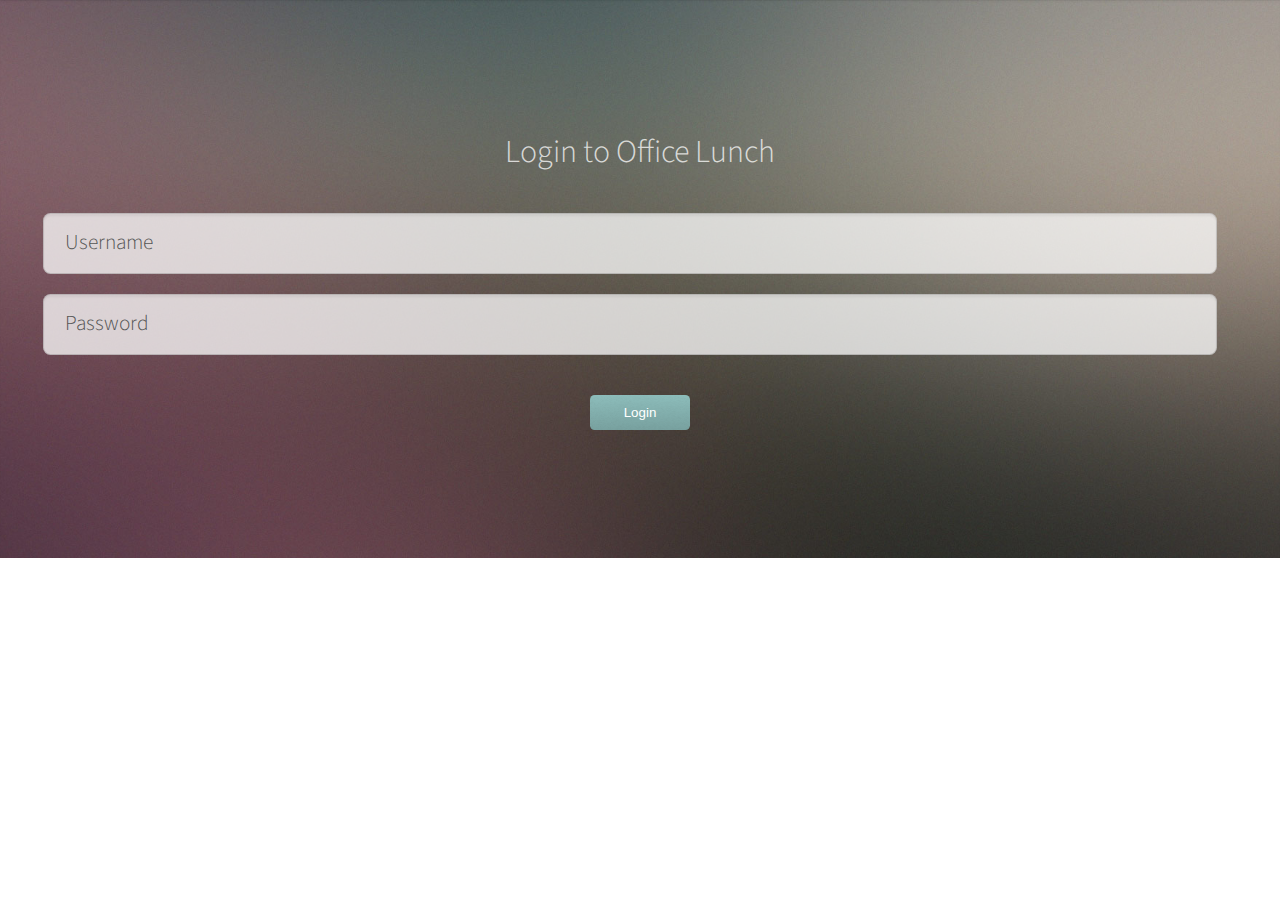
<file: officelunch_frontend/index.html>
<!DOCTYPE HTML>
<html>
	<head>
		<title>OfficeLunch</title>
		<meta charset="utf-8" />
		<meta name="viewport" content="width=device-width, initial-scale=1" />
		<!--[if lte IE 8]><script src="assets/js/ie/html5shiv.js"></script><![endif]-->
		<link rel="stylesheet" href="assets/css/main.css" />
		<!--[if lte IE 8]><link rel="stylesheet" href="assets/css/ie8.css" /><![endif]-->
		<!--[if lte IE 9]><link rel="stylesheet" href="assets/css/ie9.css" /><![endif]-->
        <!-- Scripts -->
        <script src="assets/js/jquery.min.js"></script>
        <script src="assets/js/jquery.scrolly.min.js"></script>
        <script src="assets/js/jquery.scrollzer.min.js"></script>
        <script src="assets/js/skel.min.js"></script>
        <script src="assets/js/util.js"></script>
        <!--[if lte IE 8]><script src="assets/js/ie/respond.min.js"></script><![endif]-->
        <script src="assets/js/main.js"></script>
        <script>
            function validateLogin(){
                userName = $("#username").val();
                pass = $("#password").val();
		if(userName == "hackdfw" && pass == "hackdfw"){
               	 window.location = 'http://ec2-52-11-89-254.us-west-2.compute.amazonaws.com/userHome.html';
                }else{
			alert("Please use the username= 'hackdfw' and password= 'hackdfw' to demo the application");
        
            }  
}
        </script>
	</head>
    <body>
        <div id="login">

				<!-- Intro -->
					<section id="top" class="one dark cover">
						<div class="container">

							
				            <h3>Login to Office Lunch</h3>
                            <br>
							
                            
                            <Form>
								<div class="row">
									<div class="6u$ 12u$(mobile)"><input type="text" name="username" id="username" placeholder="Username" /></div>
                                    <div class="6u$ 12u$(mobile)"><input type="password" name="password" id="password" placeholder="Password" /></div>
								</div>
                            </Form>
                            <br>
                            <div class="12u$">
                                <button type="submit" value="Login" onClick="validateLogin()">Login</button>
				            </div>
							
						</div>
					</section>
        
        </div>
    </body>
  
</html>
</file>
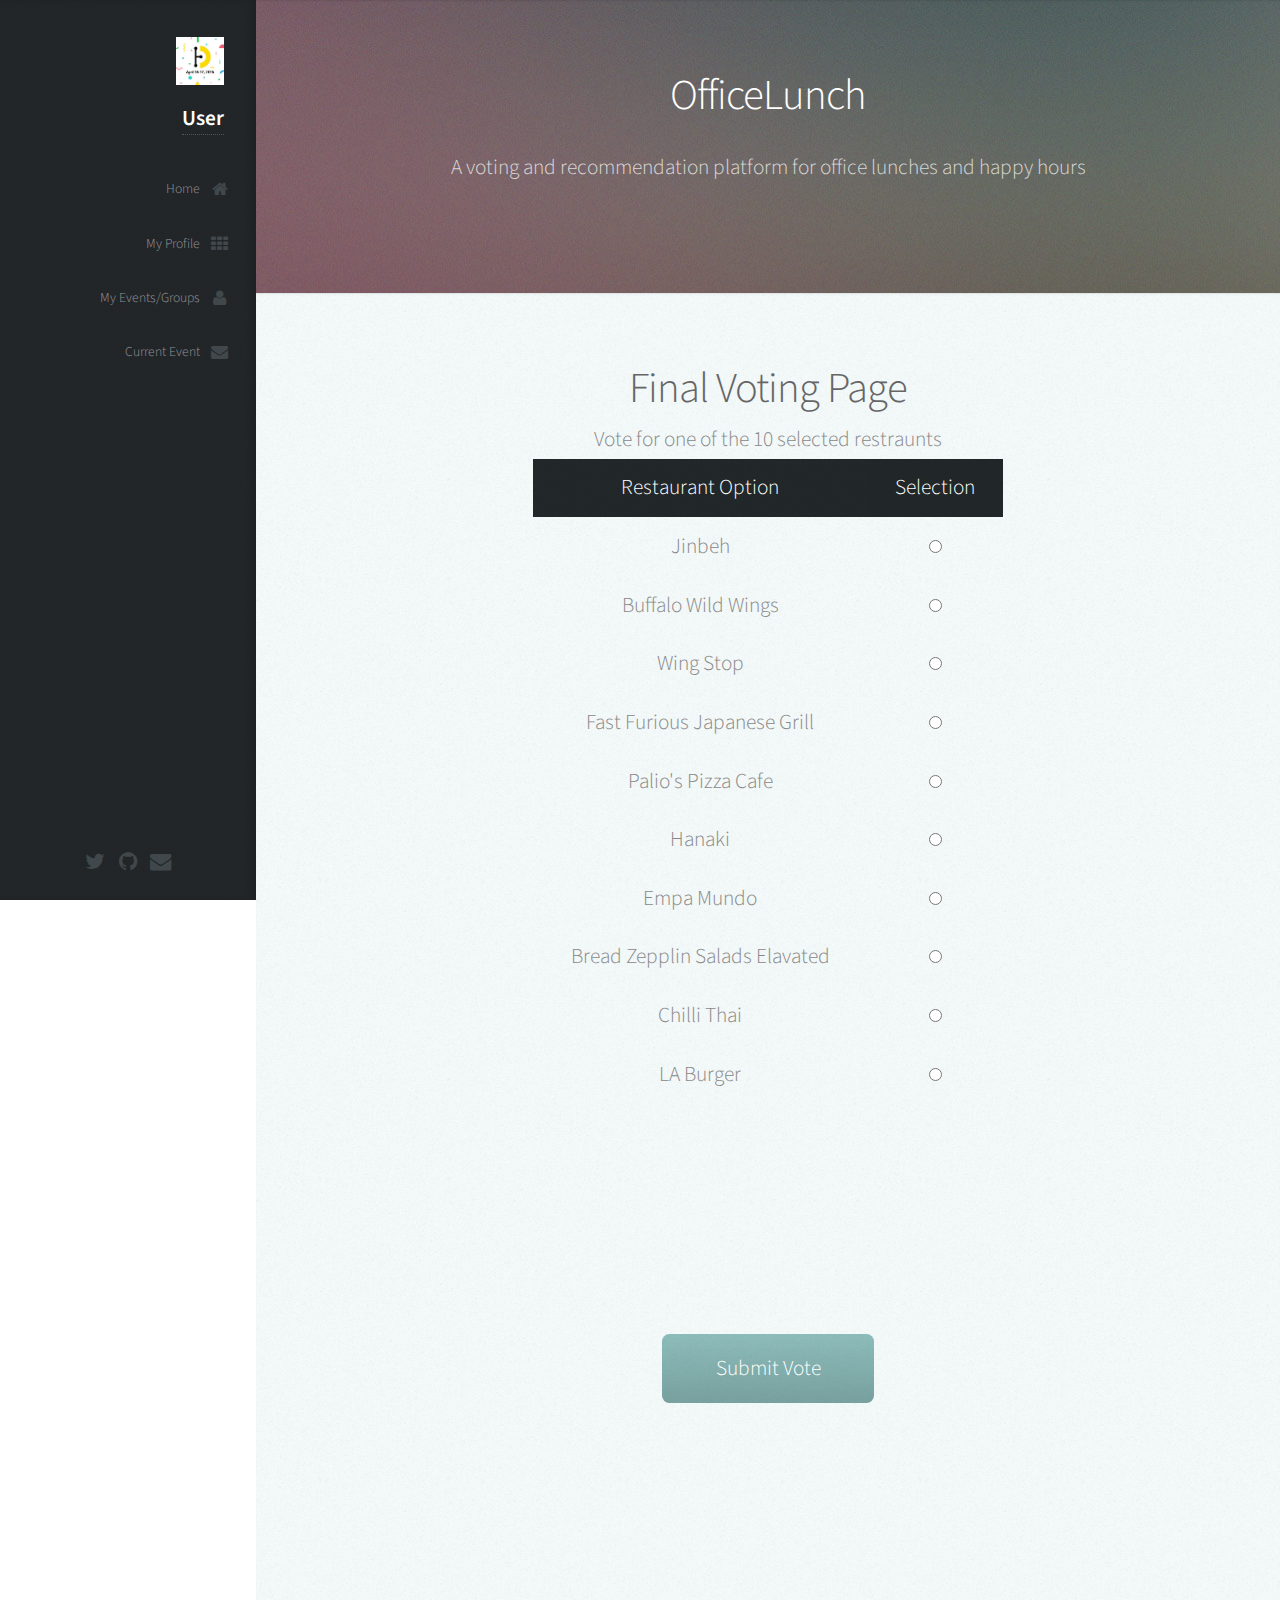
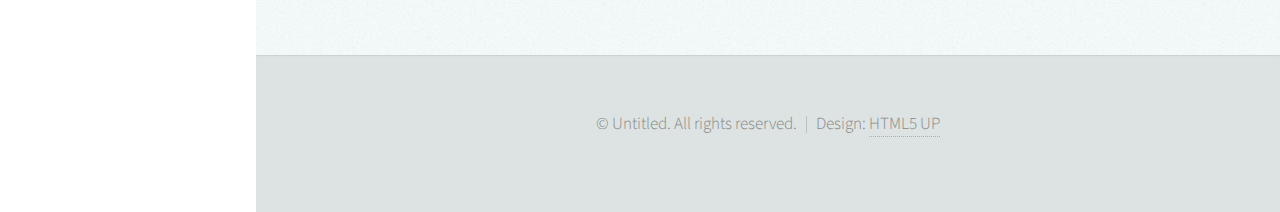
<file: officelunch_frontend/list.html>
<!DOCTYPE HTML>
<!--
	Prologue by HTML5 UP
	html5up.net | @n33co
	Free for personal and commercial use under the CCA 3.0 license (html5up.net/license)
-->
<html>
	<head>
		<title>Voting Page</title>
		<meta charset="utf-8" />
		<meta name="viewport" content="width=device-width, initial-scale=1" />
		<!--[if lte IE 8]><script src="assets/js/ie/html5shiv.js"></script><![endif]-->
		<link rel="stylesheet" href="assets/css/main.css" />
        <script src="jquery-2.2.3.min.js"></script>
		<!--[if lte IE 8tags]><link rel="stylesheet" href="assets/css/ie8.css" /><![endif]-->
		<!--[if lte IE 9]><link rel="stylesheet" href="assets/css/ie9.css" /><![endif]-->
	<script>
        $( document ).ready(function() {
            var userObject = localStorage.getItem('currentUser');
			console.log(userObject);
			console.log(JSON.parse(userObject));
			var userCheck = JSON.parse(userObject);
            $("#currentUser").html(userCheck.user.name);
            $("#currentUserProfile").html(userCheck.user.name);
            $("#groupName").html(userCheck.lunch_group.name);
            $("#groupID").html(userCheck.lunch_group.id);
            $("#eventLocation").html("lat: " + userCheck.lunch_group.final_dest.location.lat + " , long: " + userCheck.lunch_group.final_dest.location.long);
            $("#eventName").html(userCheck.lunch_group.final_dest.name);
            $("#lat_long").html("lat: " + userCheck.lunch_group.origin.lat + " , long: " + userCheck.lunch_group.origin.long);
            $("#groupMembers").html(userCheck.lunch_group.users.user.id);
            
           
        })
        
        function getGroupDetails(){
            $("#selectedGroup").html("Test");
        }
	function vote(){
	   alert("Thank you for your vote!");
	}
        </script>
    </head>
	
    
	<body>

		<!-- Header -->
			<div id="header">

				<div class="top">

					<!-- Logo -->
						<div id="logo">
							<span class="image avatar48"><img src="images/avatar.jpg" alt="" /></span>
                            <h1><a id="currentUser" href="/profile.html">User</a></h1>
						</div>

					<!-- Nav -->
						<nav id="nav">

							<ul>
								<li><a href="/userHome.html" id="top-link" class="skel-layers-ignoreHref"><span class="icon fa-home">Home</span></a></li>
								<li><a href="/profile.html" id="portfolio-link" class="skel-layers-ignoreHref"><span class="icon fa-th">My Profile</span></a></li>
								<li><a href="/group.html" id="about-link" class="skel-layers-ignoreHref"><span class="icon fa-user">My Events/Groups</span></a></li>
								<li><a href="/tags.html" id="contact-link" class="skel-layers-ignoreHref"><span class="icon fa-envelope">Current Event</span></a></li>
							</ul>
						</nav>

				</div>

				<div class="bottom">

						<ul class="icons">
                            <li><a href="#" class="icon fa-twitter"><span class="label">Twitter</span></a></li>
							<li><a href="#" class="icon fa-github"><span class="label">Github</span></a></li>
							<li><a href="#" class="icon fa-envelope"><span class="label">Email</span></a></li>
						</ul>

				</div>

			</div>

		<!-- Main -->
			<div id="main">

				<!-- Intro -->
					<section id="top" class="one dark">
						<div class="container">
							<header>
								<h2 class="alt"><strong>OfficeLunch</strong></h2>
								<p>A voting and recommendation platform for office lunches and happy hours</p>
							</header>
							<!--<footer>
								<a href="#portfolio" class="button scrolly">Start Here</a>
							</footer>-->
						</div>
					</section>

				<!-- Portfolio -->
					<section id="portfolio" class="two">
						<div class="container">

							
								<h2>Final Voting Page</h2>
							
                            <table class="default"><thead>Vote for one of the 10 selected restraunts</thead>
                            <tr><th>Restaurant Option</th><th>Selection</th></tr>
                            <tr><td>Jinbeh</td><td><input type="radio" name="radioRestaurant" value="Jinbeh" id="1"/> </td></tr>
                            <tr><td>Buffalo Wild Wings</td><td><input type="radio" name="radioRestaurant" value="Buffalo Wild Wings" id="2"/></td></tr>
                            <tr><td>Wing Stop</td><td><input type="radio" name="radioRestaurant" value="Wing Stop" id="3"/></td></tr>
                            <tr><td>Fast Furious Japanese Grill</td><td><input type="radio" value="Fast Furious Japanese Grill" name="radioRestaurant" id="4"/></td></tr>
                            <tr><td>Palio's Pizza Cafe</td><td><input type="radio" name="radioRestaurant" value="Palio's Pizza Cafe" id="5"/></td></tr>
                            <tr><td>Hanaki</td><td><input type="radio" name="radioRestaurant" value="Hanaki"  id="6"/></td></tr>
                            <tr><td>Empa Mundo</td><td><input type="radio" name="radioRestaurant" value="Empa Mundo" id="7"/></td></tr>
                            <tr><td>Bread Zepplin Salads Elavated</td><td><input type="radio" value="Bread Zepplin Salads Elavated" name="radioRestaurant" id="8"/></td></tr>
                            <tr><td>Chilli Thai</td><td><input type="radio" name="radioRestaurant" value="Chilli Thai" id="9"/></td></tr>
                            <tr><td>LA Burger</td><td><input type="radio" name="radioRestaurant" value="LA Burger" id="10"/></td></tr>
                            </table>
        		                         
				<input onclick="vote()" type="submit" value="Submit Vote" style="margin: 20%"/>
				        </div>
							
						
					</section>
			</div>

		<!-- Footer -->
			<div id="footer">

				<!-- Copyright -->
					<ul class="copyright">
						<li>&copy; Untitled. All rights reserved.</li><li>Design: <a href="http://html5up.net">HTML5 UP</a></li>
					</ul>

			</div>

		<!-- Scripts -->
			<script src="assets/js/jquery.min.js"></script>
			<script src="assets/js/jquery.scrolly.min.js"></script>
			<script src="assets/js/jquery.scrollzer.min.js"></script>
			<script src="assets/js/skel.min.js"></script>
			<script src="assets/js/util.js"></script>
			<!--[if lte IE 8]><script src="assets/js/ie/respond.min.js"></script><![endif]-->
			<script src="assets/js/main.js"></script>

	</body>
</html>
</file>
<file: officelunch_frontend/assets/css/ie8.css>
/*
	Prologue by HTML5 UP
	html5up.net | @n33co
	Free for personal and commercial use under the CCA 3.0 license (html5up.net/license)
*/

/* Section/Article */

	section > .last-child, section.last-child, article > .last-child, article.last-child {
		margin-bottom: 0;
	}

/* Form */

	form input[type="text"],
	form input[type="email"],
	form input[type="password"],
	form select,
	form textarea {
		-ms-behavior: url("assets/js/ie/PIE.htc");
	}

/* Button */

	input[type="button"],
	input[type="submit"],
	input[type="reset"],
	button,
	.button {
		-ms-behavior: url("assets/js/ie/PIE.htc");
	}

/* Header */

	#nav ul li a {
		color: #888;
	}

		#nav ul li a.active {
			background: #1C2022;
		}

	#headerToggle .toggle {
		background-color: #888;
	}

/* Main */

	#main > section.cover {
		background-position: auto;
		-ms-behavior: url("assets/js/ie/backgroundsize.min.htc");
	}
</file>
<file: officelunch_frontend/assets/css/ie9.css>
/*
	Prologue by HTML5 UP
	html5up.net | @n33co
	Free for personal and commercial use under the CCA 3.0 license (html5up.net/license)
*/

/* Button */

	input[type="button"],
	input[type="submit"],
	input[type="reset"],
	button,
	.button {
		background-image: url("images/ie/grad0-15.svg");
	}
</file>
<file: officelunch_frontend/assets/css/main.css>
@import url("font-awesome.min.css");
@import url("http://fonts.googleapis.com/css?family=Source+Sans+Pro:300,300italic,400,600");

/*
	Prologue by HTML5 UP
	html5up.net | @n33co
	Free for personal and commercial use under the CCA 3.0 license (html5up.net/license)
*/

/* Reset */

	html, body, div, span, applet, object, iframe, h1, h2, h3, h4, h5, h6, p, blockquote, pre, a, abbr, acronym, address, big, cite, code, del, dfn, em, img, ins, kbd, q, s, samp, small, strike, strong, sub, sup, tt, var, b, u, i, center, dl, dt, dd, ol, ul, li, fieldset, form, label, legend, table, caption, tbody, tfoot, thead, tr, th, td, article, aside, canvas, details, embed, figure, figcaption, footer, header, hgroup, menu, nav, output, ruby, section, summary, time, mark, audio, video {
		margin: 0;
		padding: 0;
		border: 0;
		font-size: 100%;
		font: inherit;
		vertical-align: baseline;
	}

	article, aside, details, figcaption, figure, footer, header, hgroup, menu, nav, section {
		display: block;
	}

	body {
		line-height: 1;
	}

	ol, ul {
		list-style: none;
	}

	blockquote, q {
		quotes: none;
	}

	blockquote:before, blockquote:after, q:before, q:after {
		content: '';
		content: none;
	}

	table {
		border-collapse: collapse;
		border-spacing: 0;
	}

	body {
		-webkit-text-size-adjust: none;
	}

/* Box Model */

	*, *:before, *:after {
		-moz-box-sizing: border-box;
		-webkit-box-sizing: border-box;
		box-sizing: border-box;
	}

/* Containers */

	.container {
		margin-left: auto;
		margin-right: auto;
	}

	.container.\31 25\25 {
		width: 100%;
		max-width: 1750px;
		min-width: 1400px;
	}

	.container.\37 5\25 {
		width: 1050px;
	}

	.container.\35 0\25 {
		width: 700px;
	}

	.container.\32 5\25 {
		width: 350px;
	}

	.container {
		width: 1400px;
	}

	@media screen and (min-width: 961px) and (max-width: 1880px) {

		.container.\31 25\25 {
			width: 100%;
			max-width: 1500px;
			min-width: 1200px;
		}

		.container.\37 5\25 {
			width: 900px;
		}

		.container.\35 0\25 {
			width: 600px;
		}

		.container.\32 5\25 {
			width: 300px;
		}

		.container {
			width: 1200px;
		}

	}

	@media screen and (min-width: 961px) and (max-width: 1620px) {

		.container.\31 25\25 {
			width: 100%;
			max-width: 1200px;
			min-width: 960px;
		}

		.container.\37 5\25 {
			width: 720px;
		}

		.container.\35 0\25 {
			width: 480px;
		}

		.container.\32 5\25 {
			width: 240px;
		}

		.container {
			width: 960px;
		}

	}

	@media screen and (min-width: 961px) and (max-width: 1320px) {

		.container.\31 25\25 {
			width: 100%;
			max-width: 125%;
			min-width: 100%;
		}

		.container.\37 5\25 {
			width: 75%;
		}

		.container.\35 0\25 {
			width: 50%;
		}

		.container.\32 5\25 {
			width: 25%;
		}

		.container {
			width: 100%;
		}

	}

	@media screen and (max-width: 960px) {

		.container.\31 25\25 {
			width: 100%;
			max-width: 125%;
			min-width: 100%;
		}

		.container.\37 5\25 {
			width: 75%;
		}

		.container.\35 0\25 {
			width: 50%;
		}

		.container.\32 5\25 {
			width: 25%;
		}

		.container {
			width: 100%;
		}

	}

	@media screen and (max-width: 736px) {

		.container.\31 25\25 {
			width: 100%;
			max-width: 125%;
			min-width: 100%;
		}

		.container.\37 5\25 {
			width: 75%;
		}

		.container.\35 0\25 {
			width: 50%;
		}

		.container.\32 5\25 {
			width: 25%;
		}

		.container {
			width: 100% !important;
		}

	}

/* Grid */

	.row {
		border-bottom: solid 1px transparent;
		-moz-box-sizing: border-box;
		-webkit-box-sizing: border-box;
		box-sizing: border-box;
		
	}

	.row > * {
		float: left;
		-moz-box-sizing: border-box;
		-webkit-box-sizing: border-box;
		box-sizing: border-box;
	}

	.row:after, .row:before {
		content: '';
		display: block;
		clear: both;
		height: 0;
	}

	.row.uniform > * > :first-child {
		margin-top: 0;
	}

	.row.uniform > * > :last-child {
		margin-bottom: 0;
	}

	.row.\30 \25 > * {
		padding: 0px 0 0 0px;
	}

	.row.\30 \25 {
		margin: 0px 0 -1px 0px;
	}

	.row.uniform.\30 \25 > * {
		padding: 0px 0 0 0px;
	}

	.row.uniform.\30 \25 {
		margin: 0px 0 -1px 0px;
	}

	.row > * {
		padding: 40px 0 0 40px;
	}

	.row {
		margin: -40px 0 -1px -40px;
	}

	.row.uniform > * {
		padding: 40px 0 0 40px;
	}

	.row.uniform {
		margin: -40px 0 -1px -40px;
	}

	.row.\32 00\25 > * {
		padding: 80px 0 0 80px;
	}

	.row.\32 00\25 {
		margin: -80px 0 -1px -80px;
	}

	.row.uniform.\32 00\25 > * {
		padding: 80px 0 0 80px;
	}

	.row.uniform.\32 00\25 {
		margin: -80px 0 -1px -80px;
	}

	.row.\31 50\25 > * {
		padding: 60px 0 0 60px;
	}

	.row.\31 50\25 {
		margin: -60px 0 -1px -60px;
	}

	.row.uniform.\31 50\25 > * {
		padding: 60px 0 0 60px;
	}

	.row.uniform.\31 50\25 {
		margin: -60px 0 -1px -60px;
	}

	.row.\35 0\25 > * {
		padding: 20px 0 0 20px;
	}

	.row.\35 0\25 {
		margin: -20px 0 -1px -20px;
	}

	.row.uniform.\35 0\25 > * {
		padding: 20px 0 0 20px;
	}

	.row.uniform.\35 0\25 {
		margin: -20px 0 -1px -20px;
	}

	.row.\32 5\25 > * {
		padding: 10px 0 0 10px;
	}

	.row.\32 5\25 {
		margin: -10px 0 -1px -10px;
	}

	.row.uniform.\32 5\25 > * {
		padding: 10px 0 0 10px;
	}

	.row.uniform.\32 5\25 {
		margin: -10px 0 -1px -10px;
	}

	.\31 2u, .\31 2u\24 {
		width: 100%;
		clear: none;
		margin-left: 0;
	}

	.\31 1u, .\31 1u\24 {
		width: 91.6666666667%;
		clear: none;
		margin-left: 0;
	}

	.\31 0u, .\31 0u\24 {
		width: 83.3333333333%;
		clear: none;
		margin-left: 0;
	}

	.\39 u, .\39 u\24 {
		width: 75%;
		clear: none;
		margin-left: 0;
	}

	.\38 u, .\38 u\24 {
		width: 66.6666666667%;
		clear: none;
		margin-left: 0;
	}

	.\37 u, .\37 u\24 {
		width: 58.3333333333%;
		clear: none;
		margin-left: 0;
	}

	.\36 u, .\36 u\24 {
		width: 50%;
		clear: none;
		margin-left: 0;
	}

	.\35 u, .\35 u\24 {
		width: 41.6666666667%;
		clear: none;
		margin-left: 0;
	}

	.\34 u, .\34 u\24 {
		width: 33.3333333333%;
		clear: none;
		margin-left: 0;
	}

	.\33 u, .\33 u\24 {
		width: 25%;
		clear: none;
		margin-left: 0;
	}

	.\32 u, .\32 u\24 {
		width: 16.6666666667%;
		clear: none;
		margin-left: 0;
	}

	.\31 u, .\31 u\24 {
		width: 8.3333333333%;
		clear: none;
		margin-left: 0;
	}

	.\31 2u\24 + *,
	.\31 1u\24 + *,
	.\31 0u\24 + *,
	.\39 u\24 + *,
	.\38 u\24 + *,
	.\37 u\24 + *,
	.\36 u\24 + *,
	.\35 u\24 + *,
	.\34 u\24 + *,
	.\33 u\24 + *,
	.\32 u\24 + *,
	.\31 u\24 + * {
		clear: left;
	}

	.\-11u {
		margin-left: 91.66667%;
	}

	.\-10u {
		margin-left: 83.33333%;
	}

	.\-9u {
		margin-left: 75%;
	}

	.\-8u {
		margin-left: 66.66667%;
	}

	.\-7u {
		margin-left: 58.33333%;
	}

	.\-6u {
		margin-left: 50%;
	}

	.\-5u {
		margin-left: 41.66667%;
	}

	.\-4u {
		margin-left: 33.33333%;
	}

	.\-3u {
		margin-left: 25%;
	}

	.\-2u {
		margin-left: 16.66667%;
	}

	.\-1u {
		margin-left: 8.33333%;
	}

	@media screen and (min-width: 961px) and (max-width: 1880px) {

		.row > * {
			padding: 40px 0 0 40px;
		}

		.row {
			margin: -40px 0 -1px -40px;
		}

		.row.uniform > * {
			padding: 40px 0 0 40px;
		}

		.row.uniform {
			margin: -40px 0 -1px -40px;
		}

		.row.\32 00\25 > * {
			padding: 80px 0 0 80px;
		}

		.row.\32 00\25 {
			margin: -80px 0 -1px -80px;
		}

		.row.uniform.\32 00\25 > * {
			padding: 80px 0 0 80px;
		}

		.row.uniform.\32 00\25 {
			margin: -80px 0 -1px -80px;
		}

		.row.\31 50\25 > * {
			padding: 60px 0 0 60px;
		}

		.row.\31 50\25 {
			margin: -60px 0 -1px -60px;
		}

		.row.uniform.\31 50\25 > * {
			padding: 60px 0 0 60px;
		}

		.row.uniform.\31 50\25 {
			margin: -60px 0 -1px -60px;
		}

		.row.\35 0\25 > * {
			padding: 20px 0 0 20px;
		}

		.row.\35 0\25 {
			margin: -20px 0 -1px -20px;
		}

		.row.uniform.\35 0\25 > * {
			padding: 20px 0 0 20px;
		}

		.row.uniform.\35 0\25 {
			margin: -20px 0 -1px -20px;
		}

		.row.\32 5\25 > * {
			padding: 10px 0 0 10px;
		}

		.row.\32 5\25 {
			margin: -10px 0 -1px -10px;
		}

		.row.uniform.\32 5\25 > * {
			padding: 10px 0 0 10px;
		}

		.row.uniform.\32 5\25 {
			margin: -10px 0 -1px -10px;
		}

		.\31 2u\28wide\29, .\31 2u\24\28wide\29 {
			width: 100%;
			clear: none;
			margin-left: 0;
		}

		.\31 1u\28wide\29, .\31 1u\24\28wide\29 {
			width: 91.6666666667%;
			clear: none;
			margin-left: 0;
		}

		.\31 0u\28wide\29, .\31 0u\24\28wide\29 {
			width: 83.3333333333%;
			clear: none;
			margin-left: 0;
		}

		.\39 u\28wide\29, .\39 u\24\28wide\29 {
			width: 75%;
			clear: none;
			margin-left: 0;
		}

		.\38 u\28wide\29, .\38 u\24\28wide\29 {
			width: 66.6666666667%;
			clear: none;
			margin-left: 0;
		}

		.\37 u\28wide\29, .\37 u\24\28wide\29 {
			width: 58.3333333333%;
			clear: none;
			margin-left: 0;
		}

		.\36 u\28wide\29, .\36 u\24\28wide\29 {
			width: 50%;
			clear: none;
			margin-left: 0;
		}

		.\35 u\28wide\29, .\35 u\24\28wide\29 {
			width: 41.6666666667%;
			clear: none;
			margin-left: 0;
		}

		.\34 u\28wide\29, .\34 u\24\28wide\29 {
			width: 33.3333333333%;
			clear: none;
			margin-left: 0;
		}

		.\33 u\28wide\29, .\33 u\24\28wide\29 {
			width: 25%;
			clear: none;
			margin-left: 0;
		}

		.\32 u\28wide\29, .\32 u\24\28wide\29 {
			width: 16.6666666667%;
			clear: none;
			margin-left: 0;
		}

		.\31 u\28wide\29, .\31 u\24\28wide\29 {
			width: 8.3333333333%;
			clear: none;
			margin-left: 0;
		}

		.\31 2u\24\28wide\29 + *,
		.\31 1u\24\28wide\29 + *,
		.\31 0u\24\28wide\29 + *,
		.\39 u\24\28wide\29 + *,
		.\38 u\24\28wide\29 + *,
		.\37 u\24\28wide\29 + *,
		.\36 u\24\28wide\29 + *,
		.\35 u\24\28wide\29 + *,
		.\34 u\24\28wide\29 + *,
		.\33 u\24\28wide\29 + *,
		.\32 u\24\28wide\29 + *,
		.\31 u\24\28wide\29 + * {
			clear: left;
		}

		.\-11u\28wide\29 {
			margin-left: 91.66667%;
		}

		.\-10u\28wide\29 {
			margin-left: 83.33333%;
		}

		.\-9u\28wide\29 {
			margin-left: 75%;
		}

		.\-8u\28wide\29 {
			margin-left: 66.66667%;
		}

		.\-7u\28wide\29 {
			margin-left: 58.33333%;
		}

		.\-6u\28wide\29 {
			margin-left: 50%;
		}

		.\-5u\28wide\29 {
			margin-left: 41.66667%;
		}

		.\-4u\28wide\29 {
			margin-left: 33.33333%;
		}

		.\-3u\28wide\29 {
			margin-left: 25%;
		}

		.\-2u\28wide\29 {
			margin-left: 16.66667%;
		}

		.\-1u\28wide\29 {
			margin-left: 8.33333%;
		}

	}

	@media screen and (min-width: 961px) and (max-width: 1620px) {

		.row > * {
			padding: 40px 0 0 40px;
		}

		.row {
			margin: -40px 0 -1px -40px;
		}

		.row.uniform > * {
			padding: 40px 0 0 40px;
		}

		.row.uniform {
			margin: -40px 0 -1px -40px;
		}

		.row.\32 00\25 > * {
			padding: 80px 0 0 80px;
		}

		.row.\32 00\25 {
			margin: -80px 0 -1px -80px;
		}

		.row.uniform.\32 00\25 > * {
			padding: 80px 0 0 80px;
		}

		.row.uniform.\32 00\25 {
			margin: -80px 0 -1px -80px;
		}

		.row.\31 50\25 > * {
			padding: 60px 0 0 60px;
		}

		.row.\31 50\25 {
			margin: -60px 0 -1px -60px;
		}

		.row.uniform.\31 50\25 > * {
			padding: 60px 0 0 60px;
		}

		.row.uniform.\31 50\25 {
			margin: -60px 0 -1px -60px;
		}

		.row.\35 0\25 > * {
			padding: 20px 0 0 20px;
		}

		.row.\35 0\25 {
			margin: -20px 0 -1px -20px;
		}

		.row.uniform.\35 0\25 > * {
			padding: 20px 0 0 20px;
		}

		.row.uniform.\35 0\25 {
			margin: -20px 0 -1px -20px;
		}

		.row.\32 5\25 > * {
			padding: 10px 0 0 10px;
		}

		.row.\32 5\25 {
			margin: -10px 0 -1px -10px;
		}

		.row.uniform.\32 5\25 > * {
			padding: 10px 0 0 10px;
		}

		.row.uniform.\32 5\25 {
			margin: -10px 0 -1px -10px;
		}

		.\31 2u\28normal\29, .\31 2u\24\28normal\29 {
			width: 100%;
			clear: none;
			margin-left: 0;
		}

		.\31 1u\28normal\29, .\31 1u\24\28normal\29 {
			width: 91.6666666667%;
			clear: none;
			margin-left: 0;
		}

		.\31 0u\28normal\29, .\31 0u\24\28normal\29 {
			width: 83.3333333333%;
			clear: none;
			margin-left: 0;
		}

		.\39 u\28normal\29, .\39 u\24\28normal\29 {
			width: 75%;
			clear: none;
			margin-left: 0;
		}

		.\38 u\28normal\29, .\38 u\24\28normal\29 {
			width: 66.6666666667%;
			clear: none;
			margin-left: 0;
		}

		.\37 u\28normal\29, .\37 u\24\28normal\29 {
			width: 58.3333333333%;
			clear: none;
			margin-left: 0;
		}

		.\36 u\28normal\29, .\36 u\24\28normal\29 {
			width: 50%;
			clear: none;
			margin-left: 0;
		}

		.\35 u\28normal\29, .\35 u\24\28normal\29 {
			width: 41.6666666667%;
			clear: none;
			margin-left: 0;
		}

		.\34 u\28normal\29, .\34 u\24\28normal\29 {
			width: 33.3333333333%;
			clear: none;
			margin-left: 0;
		}

		.\33 u\28normal\29, .\33 u\24\28normal\29 {
			width: 25%;
			clear: none;
			margin-left: 0;
		}

		.\32 u\28normal\29, .\32 u\24\28normal\29 {
			width: 16.6666666667%;
			clear: none;
			margin-left: 0;
		}

		.\31 u\28normal\29, .\31 u\24\28normal\29 {
			width: 8.3333333333%;
			clear: none;
			margin-left: 0;
		}

		.\31 2u\24\28normal\29 + *,
		.\31 1u\24\28normal\29 + *,
		.\31 0u\24\28normal\29 + *,
		.\39 u\24\28normal\29 + *,
		.\38 u\24\28normal\29 + *,
		.\37 u\24\28normal\29 + *,
		.\36 u\24\28normal\29 + *,
		.\35 u\24\28normal\29 + *,
		.\34 u\24\28normal\29 + *,
		.\33 u\24\28normal\29 + *,
		.\32 u\24\28normal\29 + *,
		.\31 u\24\28normal\29 + * {
			clear: left;
		}

		.\-11u\28normal\29 {
			margin-left: 91.66667%;
		}

		.\-10u\28normal\29 {
			margin-left: 83.33333%;
		}

		.\-9u\28normal\29 {
			margin-left: 75%;
		}

		.\-8u\28normal\29 {
			margin-left: 66.66667%;
		}

		.\-7u\28normal\29 {
			margin-left: 58.33333%;
		}

		.\-6u\28normal\29 {
			margin-left: 50%;
		}

		.\-5u\28normal\29 {
			margin-left: 41.66667%;
		}

		.\-4u\28normal\29 {
			margin-left: 33.33333%;
		}

		.\-3u\28normal\29 {
			margin-left: 25%;
		}

		.\-2u\28normal\29 {
			margin-left: 16.66667%;
		}

		.\-1u\28normal\29 {
			margin-left: 8.33333%;
		}

	}

	@media screen and (min-width: 961px) and (max-width: 1320px) {

		.row > * {
			padding: 20px 0 0 20px;
		}

		.row {
			margin: -20px 0 -1px -20px;
		}

		.row.uniform > * {
			padding: 20px 0 0 20px;
		}

		.row.uniform {
			margin: -20px 0 -1px -20px;
		}

		.row.\32 00\25 > * {
			padding: 40px 0 0 40px;
		}

		.row.\32 00\25 {
			margin: -40px 0 -1px -40px;
		}

		.row.uniform.\32 00\25 > * {
			padding: 40px 0 0 40px;
		}

		.row.uniform.\32 00\25 {
			margin: -40px 0 -1px -40px;
		}

		.row.\31 50\25 > * {
			padding: 30px 0 0 30px;
		}

		.row.\31 50\25 {
			margin: -30px 0 -1px -30px;
		}

		.row.uniform.\31 50\25 > * {
			padding: 30px 0 0 30px;
		}

		.row.uniform.\31 50\25 {
			margin: -30px 0 -1px -30px;
		}

		.row.\35 0\25 > * {
			padding: 10px 0 0 10px;
		}

		.row.\35 0\25 {
			margin: -10px 0 -1px -10px;
		}

		.row.uniform.\35 0\25 > * {
			padding: 10px 0 0 10px;
		}

		.row.uniform.\35 0\25 {
			margin: -10px 0 -1px -10px;
		}

		.row.\32 5\25 > * {
			padding: 5px 0 0 5px;
		}

		.row.\32 5\25 {
			margin: -5px 0 -1px -5px;
		}

		.row.uniform.\32 5\25 > * {
			padding: 5px 0 0 5px;
		}

		.row.uniform.\32 5\25 {
			margin: -5px 0 -1px -5px;
		}

		.\31 2u\28narrow\29, .\31 2u\24\28narrow\29 {
			width: 100%;
			clear: none;
			margin-left: 0;
		}

		.\31 1u\28narrow\29, .\31 1u\24\28narrow\29 {
			width: 91.6666666667%;
			clear: none;
			margin-left: 0;
		}

		.\31 0u\28narrow\29, .\31 0u\24\28narrow\29 {
			width: 83.3333333333%;
			clear: none;
			margin-left: 0;
		}

		.\39 u\28narrow\29, .\39 u\24\28narrow\29 {
			width: 75%;
			clear: none;
			margin-left: 0;
		}

		.\38 u\28narrow\29, .\38 u\24\28narrow\29 {
			width: 66.6666666667%;
			clear: none;
			margin-left: 0;
		}

		.\37 u\28narrow\29, .\37 u\24\28narrow\29 {
			width: 58.3333333333%;
			clear: none;
			margin-left: 0;
		}

		.\36 u\28narrow\29, .\36 u\24\28narrow\29 {
			width: 50%;
			clear: none;
			margin-left: 0;
		}

		.\35 u\28narrow\29, .\35 u\24\28narrow\29 {
			width: 41.6666666667%;
			clear: none;
			margin-left: 0;
		}

		.\34 u\28narrow\29, .\34 u\24\28narrow\29 {
			width: 33.3333333333%;
			clear: none;
			margin-left: 0;
		}

		.\33 u\28narrow\29, .\33 u\24\28narrow\29 {
			width: 25%;
			clear: none;
			margin-left: 0;
		}

		.\32 u\28narrow\29, .\32 u\24\28narrow\29 {
			width: 16.6666666667%;
			clear: none;
			margin-left: 0;
		}

		.\31 u\28narrow\29, .\31 u\24\28narrow\29 {
			width: 8.3333333333%;
			clear: none;
			margin-left: 0;
		}

		.\31 2u\24\28narrow\29 + *,
		.\31 1u\24\28narrow\29 + *,
		.\31 0u\24\28narrow\29 + *,
		.\39 u\24\28narrow\29 + *,
		.\38 u\24\28narrow\29 + *,
		.\37 u\24\28narrow\29 + *,
		.\36 u\24\28narrow\29 + *,
		.\35 u\24\28narrow\29 + *,
		.\34 u\24\28narrow\29 + *,
		.\33 u\24\28narrow\29 + *,
		.\32 u\24\28narrow\29 + *,
		.\31 u\24\28narrow\29 + * {
			clear: left;
		}

		.\-11u\28narrow\29 {
			margin-left: 91.66667%;
		}

		.\-10u\28narrow\29 {
			margin-left: 83.33333%;
		}

		.\-9u\28narrow\29 {
			margin-left: 75%;
		}

		.\-8u\28narrow\29 {
			margin-left: 66.66667%;
		}

		.\-7u\28narrow\29 {
			margin-left: 58.33333%;
		}

		.\-6u\28narrow\29 {
			margin-left: 50%;
		}

		.\-5u\28narrow\29 {
			margin-left: 41.66667%;
		}

		.\-4u\28narrow\29 {
			margin-left: 33.33333%;
		}

		.\-3u\28narrow\29 {
			margin-left: 25%;
		}

		.\-2u\28narrow\29 {
			margin-left: 16.66667%;
		}

		.\-1u\28narrow\29 {
			margin-left: 8.33333%;
		}

	}

	@media screen and (max-width: 960px) {

		.row > * {
			padding: 20px 0 0 20px;
		}

		.row {
			margin: -20px 0 -1px -20px;
		}

		.row.uniform > * {
			padding: 20px 0 0 20px;
		}

		.row.uniform {
			margin: -20px 0 -1px -20px;
		}

		.row.\32 00\25 > * {
			padding: 40px 0 0 40px;
		}

		.row.\32 00\25 {
			margin: -40px 0 -1px -40px;
		}

		.row.uniform.\32 00\25 > * {
			padding: 40px 0 0 40px;
		}

		.row.uniform.\32 00\25 {
			margin: -40px 0 -1px -40px;
		}

		.row.\31 50\25 > * {
			padding: 30px 0 0 30px;
		}

		.row.\31 50\25 {
			margin: -30px 0 -1px -30px;
		}

		.row.uniform.\31 50\25 > * {
			padding: 30px 0 0 30px;
		}

		.row.uniform.\31 50\25 {
			margin: -30px 0 -1px -30px;
		}

		.row.\35 0\25 > * {
			padding: 10px 0 0 10px;
		}

		.row.\35 0\25 {
			margin: -10px 0 -1px -10px;
		}

		.row.uniform.\35 0\25 > * {
			padding: 10px 0 0 10px;
		}

		.row.uniform.\35 0\25 {
			margin: -10px 0 -1px -10px;
		}

		.row.\32 5\25 > * {
			padding: 5px 0 0 5px;
		}

		.row.\32 5\25 {
			margin: -5px 0 -1px -5px;
		}

		.row.uniform.\32 5\25 > * {
			padding: 5px 0 0 5px;
		}

		.row.uniform.\32 5\25 {
			margin: -5px 0 -1px -5px;
		}

		.\31 2u\28narrower\29, .\31 2u\24\28narrower\29 {
			width: 100%;
			clear: none;
			margin-left: 0;
		}

		.\31 1u\28narrower\29, .\31 1u\24\28narrower\29 {
			width: 91.6666666667%;
			clear: none;
			margin-left: 0;
		}

		.\31 0u\28narrower\29, .\31 0u\24\28narrower\29 {
			width: 83.3333333333%;
			clear: none;
			margin-left: 0;
		}

		.\39 u\28narrower\29, .\39 u\24\28narrower\29 {
			width: 75%;
			clear: none;
			margin-left: 0;
		}

		.\38 u\28narrower\29, .\38 u\24\28narrower\29 {
			width: 66.6666666667%;
			clear: none;
			margin-left: 0;
		}

		.\37 u\28narrower\29, .\37 u\24\28narrower\29 {
			width: 58.3333333333%;
			clear: none;
			margin-left: 0;
		}

		.\36 u\28narrower\29, .\36 u\24\28narrower\29 {
			width: 50%;
			clear: none;
			margin-left: 0;
		}

		.\35 u\28narrower\29, .\35 u\24\28narrower\29 {
			width: 41.6666666667%;
			clear: none;
			margin-left: 0;
		}

		.\34 u\28narrower\29, .\34 u\24\28narrower\29 {
			width: 33.3333333333%;
			clear: none;
			margin-left: 0;
		}

		.\33 u\28narrower\29, .\33 u\24\28narrower\29 {
			width: 25%;
			clear: none;
			margin-left: 0;
		}

		.\32 u\28narrower\29, .\32 u\24\28narrower\29 {
			width: 16.6666666667%;
			clear: none;
			margin-left: 0;
		}

		.\31 u\28narrower\29, .\31 u\24\28narrower\29 {
			width: 8.3333333333%;
			clear: none;
			margin-left: 0;
		}

		.\31 2u\24\28narrower\29 + *,
		.\31 1u\24\28narrower\29 + *,
		.\31 0u\24\28narrower\29 + *,
		.\39 u\24\28narrower\29 + *,
		.\38 u\24\28narrower\29 + *,
		.\37 u\24\28narrower\29 + *,
		.\36 u\24\28narrower\29 + *,
		.\35 u\24\28narrower\29 + *,
		.\34 u\24\28narrower\29 + *,
		.\33 u\24\28narrower\29 + *,
		.\32 u\24\28narrower\29 + *,
		.\31 u\24\28narrower\29 + * {
			clear: left;
		}

		.\-11u\28narrower\29 {
			margin-left: 91.66667%;
		}

		.\-10u\28narrower\29 {
			margin-left: 83.33333%;
		}

		.\-9u\28narrower\29 {
			margin-left: 75%;
		}

		.\-8u\28narrower\29 {
			margin-left: 66.66667%;
		}

		.\-7u\28narrower\29 {
			margin-left: 58.33333%;
		}

		.\-6u\28narrower\29 {
			margin-left: 50%;
		}

		.\-5u\28narrower\29 {
			margin-left: 41.66667%;
		}

		.\-4u\28narrower\29 {
			margin-left: 33.33333%;
		}

		.\-3u\28narrower\29 {
			margin-left: 25%;
		}

		.\-2u\28narrower\29 {
			margin-left: 16.66667%;
		}

		.\-1u\28narrower\29 {
			margin-left: 8.33333%;
		}

	}

	@media screen and (max-width: 736px) {

		.row > * {
			padding: 20px 0 0 20px;
		}

		.row {
			margin: -20px 0 -1px -20px;
		}

		.row.uniform > * {
			padding: 20px 0 0 20px;
		}

		.row.uniform {
			margin: -20px 0 -1px -20px;
		}

		.row.\32 00\25 > * {
			padding: 40px 0 0 40px;
		}

		.row.\32 00\25 {
			margin: -40px 0 -1px -40px;
		}

		.row.uniform.\32 00\25 > * {
			padding: 40px 0 0 40px;
		}

		.row.uniform.\32 00\25 {
			margin: -40px 0 -1px -40px;
		}

		.row.\31 50\25 > * {
			padding: 30px 0 0 30px;
		}

		.row.\31 50\25 {
			margin: -30px 0 -1px -30px;
		}

		.row.uniform.\31 50\25 > * {
			padding: 30px 0 0 30px;
		}

		.row.uniform.\31 50\25 {
			margin: -30px 0 -1px -30px;
		}

		.row.\35 0\25 > * {
			padding: 10px 0 0 10px;
		}

		.row.\35 0\25 {
			margin: -10px 0 -1px -10px;
		}

		.row.uniform.\35 0\25 > * {
			padding: 10px 0 0 10px;
		}

		.row.uniform.\35 0\25 {
			margin: -10px 0 -1px -10px;
		}

		.row.\32 5\25 > * {
			padding: 5px 0 0 5px;
		}

		.row.\32 5\25 {
			margin: -5px 0 -1px -5px;
		}

		.row.uniform.\32 5\25 > * {
			padding: 5px 0 0 5px;
		}

		.row.uniform.\32 5\25 {
			margin: -5px 0 -1px -5px;
		}

		.\31 2u\28mobile\29, .\31 2u\24\28mobile\29 {
			width: 100%;
			clear: none;
			margin-left: 0;
		}

		.\31 1u\28mobile\29, .\31 1u\24\28mobile\29 {
			width: 91.6666666667%;
			clear: none;
			margin-left: 0;
		}

		.\31 0u\28mobile\29, .\31 0u\24\28mobile\29 {
			width: 83.3333333333%;
			clear: none;
			margin-left: 0;
		}

		.\39 u\28mobile\29, .\39 u\24\28mobile\29 {
			width: 75%;
			clear: none;
			margin-left: 0;
		}

		.\38 u\28mobile\29, .\38 u\24\28mobile\29 {
			width: 66.6666666667%;
			clear: none;
			margin-left: 0;
		}

		.\37 u\28mobile\29, .\37 u\24\28mobile\29 {
			width: 58.3333333333%;
			clear: none;
			margin-left: 0;
		}

		.\36 u\28mobile\29, .\36 u\24\28mobile\29 {
			width: 50%;
			clear: none;
			margin-left: 0;
		}

		.\35 u\28mobile\29, .\35 u\24\28mobile\29 {
			width: 41.6666666667%;
			clear: none;
			margin-left: 0;
		}

		.\34 u\28mobile\29, .\34 u\24\28mobile\29 {
			width: 33.3333333333%;
			clear: none;
			margin-left: 0;
		}

		.\33 u\28mobile\29, .\33 u\24\28mobile\29 {
			width: 25%;
			clear: none;
			margin-left: 0;
		}

		.\32 u\28mobile\29, .\32 u\24\28mobile\29 {
			width: 16.6666666667%;
			clear: none;
			margin-left: 0;
		}

		.\31 u\28mobile\29, .\31 u\24\28mobile\29 {
			width: 8.3333333333%;
			clear: none;
			margin-left: 0;
		}

		.\31 2u\24\28mobile\29 + *,
		.\31 1u\24\28mobile\29 + *,
		.\31 0u\24\28mobile\29 + *,
		.\39 u\24\28mobile\29 + *,
		.\38 u\24\28mobile\29 + *,
		.\37 u\24\28mobile\29 + *,
		.\36 u\24\28mobile\29 + *,
		.\35 u\24\28mobile\29 + *,
		.\34 u\24\28mobile\29 + *,
		.\33 u\24\28mobile\29 + *,
		.\32 u\24\28mobile\29 + *,
		.\31 u\24\28mobile\29 + * {
			clear: left;
		}

		.\-11u\28mobile\29 {
			margin-left: 91.66667%;
		}

		.\-10u\28mobile\29 {
			margin-left: 83.33333%;
		}

		.\-9u\28mobile\29 {
			margin-left: 75%;
		}

		.\-8u\28mobile\29 {
			margin-left: 66.66667%;
		}

		.\-7u\28mobile\29 {
			margin-left: 58.33333%;
		}

		.\-6u\28mobile\29 {
			margin-left: 50%;
		}

		.\-5u\28mobile\29 {
			margin-left: 41.66667%;
		}

		.\-4u\28mobile\29 {
			margin-left: 33.33333%;
		}

		.\-3u\28mobile\29 {
			margin-left: 25%;
		}

		.\-2u\28mobile\29 {
			margin-left: 16.66667%;
		}

		.\-1u\28mobile\29 {
			margin-left: 8.33333%;
		}

	}

/* Basic */

	body {
		background: #fff;
		font-family: 'Source Sans Pro', sans-serif;
		font-size: 19pt;
		font-weight: 300;
		line-height: 1.75em;
		color: #888;
	}

		body.is-loading * {
			-moz-transition: none !important;
			-webkit-transition: none !important;
			-ms-transition: none !important;
			transition: none !important;
			-moz-animation: none !important;
			-webkit-animation: none !important;
			-ms-animation: none !important;
			animation: none !important;
		}

	input, textarea, select {
		font-family: 'Source Sans Pro', sans-serif;
		font-size: 19pt;
		font-weight: 300;
		line-height: 1.75em;
		color: #888;
	}

	h1, h2, h3, h4, h5, h6 {
		font-weight: 300;
		color: #666;
		line-height: 1.5em;
	}

	h1 a, h2 a, h3 a, h4 a, h5 a, h6 a {
		color: inherit;
		text-decoration: none;
	}

		h1 a strong, h2 a strong, h3 a strong, h4 a strong, h5 a strong, h6 a strong {
			color: #333;
		}

	h2 {
		font-size: 2em;
		letter-spacing: -1px;
	}

		h2.alt {
			color: #888;
		}

			h2.alt strong {
				color: #666;
			}

	h3 {
		font-size: 1.5em;
	}

	header {
		margin: 0 0 2em 0;
	}

		header > p {
			margin: 1em 0 0 0;
		}

	footer {
		margin: 2em 0 0 0;
	}

	strong, b {
		font-weight: 300;
		color: #666;
	}

	em, i {
		font-style: italic;
	}

	a {
		text-decoration: none;
		color: inherit;
		border-bottom: dotted 1px rgba(128, 128, 128, 0.5);
		-moz-transition: color 0.35s ease-in-out, border-bottom-color 0.35s ease-in-out;
		-webkit-transition: color 0.35s ease-in-out, border-bottom-color 0.35s ease-in-out;
		-ms-transition: color 0.35s ease-in-out, border-bottom-color 0.35s ease-in-out;
		transition: color 0.35s ease-in-out, border-bottom-color 0.35s ease-in-out;
		outline: 0;
	}

		a:hover {
			color: #E27689;
			border-bottom-color: rgba(255, 255, 255, 0);
		}

	sub {
		position: relative;
		top: 0.5em;
		font-size: 0.8em;
	}

	sup {
		position: relative;
		top: -0.5em;
		font-size: 0.8em;
	}

	hr {
		border: 0;
		border-top: solid 1px #ddd;
	}

	blockquote {
		border-left: solid 0.5em #ddd;
		padding: 1em 0 1em 2em;
		font-style: italic;
	}

	p, ul, ol, dl, table {
		margin-bottom: 2em;
	}

	br.clear {
		clear: both;
	}

/* Sections/Article */

	section, article {
		margin-bottom: 3em;
	}

		section > :last-child,
		section > .container, section:last-child, article > :last-child,
		article > .container, article:last-child {
			margin-bottom: 0;
		}

		.row > section, .row > article {
			margin-bottom: 0;
		}

/* Image */

	.image {
		display: inline-block;
		border: 0;
	}

		.image img {
			display: block;
			width: 100%;
		}

		.image.avatar48 {
			width: 48px;
			height: 48px;
			background: #f00;
		}

			.image.avatar48 img {
				width: 48px;
				height: 48px;
			}

		.image.fit {
			display: block;
			width: 100%;
		}

		.image.featured {
			display: block;
			width: 100%;
			margin: 0 0 2em 0;
		}

		.image.left {
			float: left;
			margin: 0 2em 2em 0;
		}

		.image.centered {
			display: block;
			margin: 0 0 2em 0;
		}

			.image.centered img {
				margin: 0 auto;
				width: auto;
			}

/* List */

	ul.default {
		list-style: disc;
		padding-left: 1em;
	}

		ul.default li {
			padding-left: 0.5em;
		}

	ul.icons {
		cursor: default;
	}

		ul.icons li {
			display: inline-block;
		}

		ul.icons a {
			display: inline-block;
			width: 2em;
			height: 2em;
			line-height: 2em;
			text-align: center;
			border: 0;
		}

	ol.default {
		list-style: decimal;
		padding-left: 1.25em;
	}

		ol.default li {
			padding-left: 0.25em;
		}

/* Form */

	form label {
		display: block;
		text-align: left;
		margin-bottom: 0.5em;
	}

	form input[type="text"],
	form input[type="email"],
	form input[type="password"],
	form select,
	form textarea {
		position: relative;
		-webkit-appearance: none;
		display: block;
		border: 0;
		outline: 0;
		background: #fff;
		background: rgba(255, 255, 255, 0.75);
		width: 200%;
		border-radius: 0.35em;
		padding: 0.75em 1em 0.75em 1em;
		box-shadow: inset 0 0.1em 0.1em 0 rgba(0, 0, 0, 0.05);
		border: solid 1px rgba(0, 0, 0, 0.15);
		-moz-transition: all 0.35s ease-in-out;
		-webkit-transition: all 0.35s ease-in-out;
		-ms-transition: all 0.35s ease-in-out;
		transition: all 0.35s ease-in-out;
		
	}

		form input[type="text"]:focus,
		form input[type="email"]:focus,
		form input[type="password"]:focus,
		form select:focus,
		form textarea:focus {
			box-shadow: 0 0 2px 1px #8ebebc;
			background: #fff;
		}

	form input[type="text"],
	form input[type="email"],
	form input[type="password"],
	form select {
		line-height: 1.25em;
	}

	form textarea {
		min-height: 14em;
	}

	form .formerize-placeholder {
		color: #555 !important;
	}

	form ::-webkit-input-placeholder {
		color: #555 !important;
	}

	form :-moz-placeholder {
		color: #555 !important;
	}

	form ::-moz-placeholder {
		color: #555 !important;
	}

	form :-ms-input-placeholder {
		color: #555 !important;
	}

	form ::-moz-focus-inner {
		border: 0;
	}

/* Table */

	table {
		width: 75%;
		
	}

		table.default {
			width: 50%;
			text-align: center;
			 margin-left:auto; 
				margin-right:auto;
		}

			table.default tbody tr:nth-child(2n+2) {
				
			}

			table.default td {
				padding: 0.5em 1em 0.5em 1em;
			}

			table.default th {
				text-align: center;
				padding: 0.5em 1em 0.5em 1em;
				color: #fff;
				background: #222729 url("images/overlay.png");
			}

			table.default thead {
				background: #222729;
				color: #fff;
				
			}

			table.default tfoot {
				background: #eee;
			}

/* Button */

	input[type="button"],
	input[type="submit"],
	input[type="reset"],
	button,
	.button {
		position: relative;
		display: inline-block;
		border-radius: 0.35em;
		color: #fff !important;
		text-decoration: none;
		padding: 0.75em 2.5em 0.75em 2.5em;
		background-color: #8ebebc;
		border: 0;
		cursor: pointer;
		background-image: -moz-linear-gradient(top, rgba(0, 0, 0, 0), rgba(0, 0, 0, 0.15)), url("images/overlay.png");
		background-image: -webkit-linear-gradient(top, rgba(0, 0, 0, 0), rgba(0, 0, 0, 0.15)), url("images/overlay.png");
		background-image: -ms-linear-gradient(top, rgba(0, 0, 0, 0), rgba(0, 0, 0, 0.15)), url("images/overlay.png");
		background-image: linear-gradient(top, rgba(0, 0, 0, 0), rgba(0, 0, 0, 0.15)), url("images/overlay.png");
		-moz-transition: background-color 0.35s ease-in-out;
		-webkit-transition: background-color 0.35s ease-in-out;
		-ms-transition: background-color 0.35s ease-in-out;
		transition: background-color 0.35s ease-in-out;
	}

		input[type="button"]:hover,
		input[type="submit"]:hover,
		input[type="reset"]:hover,
		button:hover,
		.button:hover {
			background-color: #9ececc;
		}

		input[type="button"]:active,
		input[type="submit"]:active,
		input[type="reset"]:active,
		button:active,
		.button:active {
			background-color: #7eaeac;
		}

/* Item */

	.item {
		box-shadow: 0 0.05em 0.15em 0 rgba(0, 0, 0, 0.05);
		margin-bottom: 40px;
		margin-left: auto;
		margin-right: auto;
	}

		.item header {
			background: #fff;
			margin: 0;
			padding: 1em 0 1em 0;
			font-size: 0.8em;
		}

			.item header h3 {
				font-size: 1em;
			}

/* Icons */

	.icon {
		text-decoration: none;
	}

		.icon:before {
			display: inline-block;
			font-family: FontAwesome;
			font-size: 1.25em;
			text-decoration: none;
			font-style: normal;
			font-weight: normal;
			line-height: 1;
			-webkit-font-smoothing: antialiased;
			-moz-osx-font-smoothing: grayscale;
		}

		.icon > .label {
			display: none;
		}

/* Header */

	#header {
		position: fixed;
		top: 0;
		left: 0;
		width: 375px;
		height: 100%;
		color: #fff;
		background: #222629 url("images/overlay.png");
		box-shadow: inset -0.25em 0 0.25em 0 rgba(0, 0, 0, 0.1);
		text-align: right;
	}

		#header .top {
			position: absolute;
			left: 0;
			top: 0;
			width: 100%;
		}

		#header .bottom {
			position: absolute;
			left: 0;
			bottom: 0;
			width: 100%;
		}

		#header .icons {
			font-size: 0.8em;
			margin: 0 0 1em 0;
			text-align: center;
		}

			#header .icons a {
				color: #41484c;
				-moz-transition: color 0.35s ease-in-out;
				-webkit-transition: color 0.35s ease-in-out;
				-ms-transition: color 0.35s ease-in-out;
				transition: color 0.35s ease-in-out;
			}

				#header .icons a:hover {
					color: #fff;
				}

	#logo {
		position: relative;
		margin: 1.75em 1.5em 1.5em 1.5em;
		min-height: 48px;
		cursor: default;
	}

		#logo h1 {
			position: relative;
			color: #fff;
			font-weight: 600;
			font-size: 1em;
			line-height: 1em;
		}

		#logo p {
			position: relative;
			display: block;
			font-size: 0.6em;
			color: rgba(255, 255, 255, 0.5);
			line-height: 1.25em;
			margin: 0.5em 0 0 0;
		}

		#logo .image {
			position: absolute;
			left: 0;
			top: 0;
		}

	#nav ul li a {
		display: block;
		padding: 0.5em 1.5em 0.5em 1.5em;
		color: rgba(255, 255, 255, 0.5);
		text-decoration: none;
		outline: 0;
		border: 0;
		-moz-transition: none;
		-webkit-transition: none;
		-ms-transition: none;
		transition: none;
	}

		#nav ul li a span {
			position: relative;
			display: block;
			font-size: 0.8em;
		}

			#nav ul li a span:before {
				position: absolute;
				left: 0;
				color: #41484c;
				text-align: center;
				width: 1.25em;
				line-height: 1.75em;
			}

		#nav ul li a.active {
			background: rgba(0, 0, 0, 0.15);
			box-shadow: inset 0 0 0.25em 0 rgba(0, 0, 0, 0.125);
			color: #fff;
		}
#nav ul li a:hover {
			background: rgba(0, 0, 0, 0.15);
			box-shadow: inset 0 0 0.25em 0 rgba(0, 0, 0, 0.125);
			color: #fff;
		}
			#nav ul li a:hover span:before {
				color: #e27689;
			}

/* Footer */

	#footer {
		margin-left: 375px;
		text-align: center;
		background-color: #dce3e2;
		padding: 3em 0 4em 0;
		box-shadow: inset 0 1px 0 0 rgba(0, 0, 0, 0.05), inset 0 0.1em 0.1em 0 rgba(0, 0, 0, 0.025);
		font-size: 0.8em;
	}

		#footer .copyright {
			cursor: default;
			margin: 0;
		}

			#footer .copyright li {
				display: inline-block;
				line-height: 1em;
				border-left: solid 1px rgba(128, 128, 128, 0.35);
				padding: 0 0 0 0.5em;
				margin: 0 0 0 0.5em;
			}

				#footer .copyright li:first-child {
					border-left: 0;
					padding-left: 0;
					margin-left: 0;
				}

				
/* Login */

	#login {
		
	}

		#login > section {
			margin: 0;
			overflow: hidden;
			padding: 4em 0;
			box-shadow: inset 0 1px 0 0 rgba(0, 0, 0, 0.05), inset 0 0.1em 0.1em 0 rgba(0, 0, 0, 0.025);
			text-align: center;
			background-image: url("images/overlay.png");
		}

			#login > section.dark {
				color: #ddd;
				color: rgba(255, 255, 255, 0.75);
			}

				#login > section.dark h2, #login > section.dark h3, #login > section.dark h4, #login > section.dark h5, #login > section.dark h6 {
					color: inherit;
				}

				#login > section.dark strong {
					color: #fff;
					border-color: inherit;
				}

				#login > section.dark a {
					color: #fff;
					border-color: inherit;
				}

					#login > section.dark a:hover {
						border-bottom-color: rgba(255, 255, 255, 0);
					}

			#login > section.cover {
				padding: 6em 0;
				background-size: cover;
				background-position: center center;
			}

			#login > section.one {
				background-color: #81918E;
				background-image: url("../../images/banner.jpg");
			}

			#login > section.two {
				background-color: #f5fafa;
			}

			#login > section.three {
				background-color: #ecf1f1;
			}

			#login > section.four {
				background-color: #e8edec;
			}

/* Main */

	#main {
		margin-left: 375px;
	}

		#main > section {
			margin: 0;
			overflow: hidden;
			padding: 4em 0;
			box-shadow: inset 0 1px 0 0 rgba(0, 0, 0, 0.05), inset 0 0.1em 0.1em 0 rgba(0, 0, 0, 0.025);
			text-align: center;
			background-image: url("images/overlay.png");
		}

			#main > section.dark {
				color: #ddd;
				color: rgba(255, 255, 255, 0.75);
			}

				#main > section.dark h2, #main > section.dark h3, #main > section.dark h4, #main > section.dark h5, #main > section.dark h6 {
					color: inherit;
				}

				#main > section.dark strong {
					color: #fff;
					border-color: inherit;
				}

				#main > section.dark a {
					color: #fff;
					border-color: inherit;
				}

					#main > section.dark a:hover {
						border-bottom-color: rgba(255, 255, 255, 0);
					}

			#main > section.cover {
				padding: 6em 0;
				background-size: cover;
				background-position: center center;
			}

			#main > section.one {
				background-color: #81918E;
				background-image: url("../../images/banner.jpg");
			}

			#main > section.two {
				background-color: #f5fafa;
			}

			#main > section.three {
				background-color: #ecf1f1;
			}

			#main > section.four {
				background-color: #e8edec;
			}

/* Wide */

	@media screen and (min-width: 961px) and (max-width: 1880px) {

		/* Basic */

			body, input, textarea, select {
				font-size: 17pt;
			}

		/* Header */

			#header {
				width: 300px;
			}

		/* Footer */

			#footer {
				margin-left: 300px;
			}

		/* Main */

			#main {
				margin-left: 300px;
			}

	}

/* Normal */

	@media screen and (min-width: 961px) and (max-width: 1620px) {

		/* Main */

			#main > section {
				padding: 3em 0;
			}

			#main section.cover {
				padding: 5em 0;
			}

	}

/* Narrow */

	@media screen and (min-width: 961px) and (max-width: 1320px) {

		/* Basic */

			body, input, textarea, select {
				font-size: 16pt;
			}

			.container {
				padding: 0 2em 0 2em;
			}

		/* List */

			ul.icons li a {
				width: 1.75em;
			}

		/* Item */

			.item {
				margin-bottom: 20px;
			}

		/* Header */

			#header {
				width: 20%;
			}

			#logo .image {
				position: relative;
				margin: 0 0 0.5em 0;
			}

			#nav ul li a {
				font-size: 0.8em;
				padding-top: 0.5em;
				padding-bottom: 0.5em;
			}

				#nav ul li a span {
					padding-right: 2.25em;
				}

					#nav ul li a span:before {
						left: 100%;
						margin-left: -1.25em;
						line-height: 2.25em;
					}

		/* Footer */

			#footer {
				margin-left: 20%;
			}

		/* Main */

			#main {
				margin-left: 20%;
			}

	}

/* Narrower */

	#headerToggle {
		display: none;
	}

	@media screen and (max-width: 960px) {

		/* Basic */

			html, body {
				overflow-x: hidden;
			}

			body, input, textarea, select {
				font-size: 16pt;
			}

			header br {
				display: none;
			}

			.container {
				padding: 0 2em 0 2em;
			}

		/* Item */

			.item {
				margin-bottom: 15px;
			}

		/* List */

			ul.icons a {
				width: 1.75em;
				font-size: 1.25em;
			}

		/* Header */

			#header {
				-moz-backface-visibility: hidden;
				-webkit-backface-visibility: hidden;
				-ms-backface-visibility: hidden;
				backface-visibility: hidden;
				-moz-transform: translateX(-275px);
				-webkit-transform: translateX(-275px);
				-ms-transform: translateX(-275px);
				transform: translateX(-275px);
				-moz-transition: -moz-transform 0.5s ease;
				-webkit-transition: -webkit-transform 0.5s ease;
				-ms-transition: -ms-transform 0.5s ease;
				transition: transform 0.5s ease;
				display: block;
				height: 100%;
				left: 0;
				overflow-y: auto;
				position: fixed;
				top: 0;
				width: 275px;
				z-index: 10002;
				width: 275px;
				background: #222729 url("images/overlay.png");
				box-shadow: inset -0.25em 0 0.25em 0 rgba(0, 0, 0, 0.125);
			}

				#header .top {
					position: relative;
				}

				#header .bottom {
					border-top: solid 1px rgba(255, 255, 255, 0.05);
					box-shadow: 0 -1px 0 0 rgba(0, 0, 0, 0.15);
					padding-top: 2em;
					margin-top: 1em;
					position: relative;
				}

			#logo {
				margin: 1.5em 1.25em 1.25em 1.25em;
			}

			#nav ul li a {
				padding: 0.5em 1.25em 0.5em 1.25em;
			}

			#headerToggle {
				-moz-backface-visibility: hidden;
				-webkit-backface-visibility: hidden;
				-ms-backface-visibility: hidden;
				backface-visibility: hidden;
				-moz-transition: -moz-transform 0.5s ease;
				-webkit-transition: -webkit-transform 0.5s ease;
				-ms-transition: -ms-transform 0.5s ease;
				transition: transform 0.5s ease;
				display: block;
				height: 2.25em;
				left: 0;
				position: fixed;
				top: 0;
				width: 3.25em;
				z-index: 10001;
			}

				#headerToggle .toggle {
					position: absolute;
					left: 0;
					top: 0;
					width: 100%;
					height: 100%;
					outline: 0;
					border: 0;
				}

					#headerToggle .toggle:before {
						font-family: FontAwesome;
						text-decoration: none;
						font-style: normal;
						font-weight: normal;
						-webkit-font-smoothing: antialiased;
						-moz-osx-font-smoothing: grayscale;
						content: '\f0c9';
						color: #fff;
						font-size: 18px;
						line-height: 2.25em;
						background: rgba(128, 136, 144, 0.5);
						border-radius: 0.35em;
						text-align: center;
						position: absolute;
						left: 0.5em;
						top: 0.5em;
						display: block;
						width: 3.25em;
						height: 2.25em;
						line-height: 2.25em;
					}

			body.header-visible #main {
				-moz-transform: translateX(275px);
				-webkit-transform: translateX(275px);
				-ms-transform: translateX(275px);
				transform: translateX(275px);
			}

			body.header-visible #headerToggle {
				-moz-transform: translateX(275px);
				-webkit-transform: translateX(275px);
				-ms-transform: translateX(275px);
				transform: translateX(275px);
			}

			body.header-visible #header {
				-moz-transform: translateX(0);
				-webkit-transform: translateX(0);
				-ms-transform: translateX(0);
				transform: translateX(0);
			}

		/* Footer */

			#footer {
				margin-left: 0;
			}

		/* Main */

			#main {
				-moz-backface-visibility: hidden;
				-webkit-backface-visibility: hidden;
				-ms-backface-visibility: hidden;
				backface-visibility: hidden;
				-moz-transition: -moz-transform 0.5s ease;
				-webkit-transition: -webkit-transform 0.5s ease;
				-ms-transition: -ms-transform 0.5s ease;
				transition: transform 0.5s ease;
				padding-bottom: 1px;
				margin-left: 0;
			}

				#main > section {
					padding: 3em 0;
				}

				#main section.cover {
					padding: 4em 0;
				}

	}

/* Mobile */

	@media screen and (max-width: 736px) {

		/* Basic */

			body, input, textarea, select {
				font-size: 14pt;
			}

			h2 {
				font-size: 1.5em;
				letter-spacing: 0;
				font-weight: 300;
			}

			.container {
				padding: 0 15px 0 15px;
			}

		/* List */

			ul.icons a {
				width: 1.75em;
				font-size: 1.5em;
			}

		/* Main */

			#main > section {
				padding: 2em 0;
			}

			#main section.cover {
				padding: 4em 0em;
			}

				#main section.cover header {
					padding: 0 1em;
				}

		/* Footer */

			#footer .copyright li {
				display: block;
				line-height: 1.25em;
				border: 0;
				padding: 0;
				margin: 1em 0 0 0;
			}

				#footer .copyright li:first-child {
					margin-top: 0;
				}

	}
/* Style The Dropdown Button */
.dropbtn {
    background-color: #4CAF50;
    color: white;
    padding: 16px;
    font-size: 16px;
    border: none;
    cursor: pointer;
}

/* The container <div> - needed to position the dropdown content */
.dropdown {
    position: relative;
    display: inline-block;
}

/* Dropdown Content (Hidden by Default) */
.dropdown-content {
    display: none;
    position: absolute;
    background-color: #f9f9f9;
    min-width: 100%;
    box-shadow: 0px 8px 16px 0px rgba(0,0,0,0.2);
}

/* Links inside the dropdown */
.dropdown-content a {
    color: black;
    padding: 12px 16px;
    text-decoration: none;
    display: block;
}

/* Change color of dropdown links on hover */
.dropdown-content a:hover {background-color: #f1f1f1}

/* Show the dropdown menu on hover */
.dropdown:hover .dropdown-content {
    display: block;
}

/* Change the background color of the dropdown button when the dropdown content is shown */
.dropdown:hover .dropbtn {
    background-color: #3e8e41;
}
</file>
